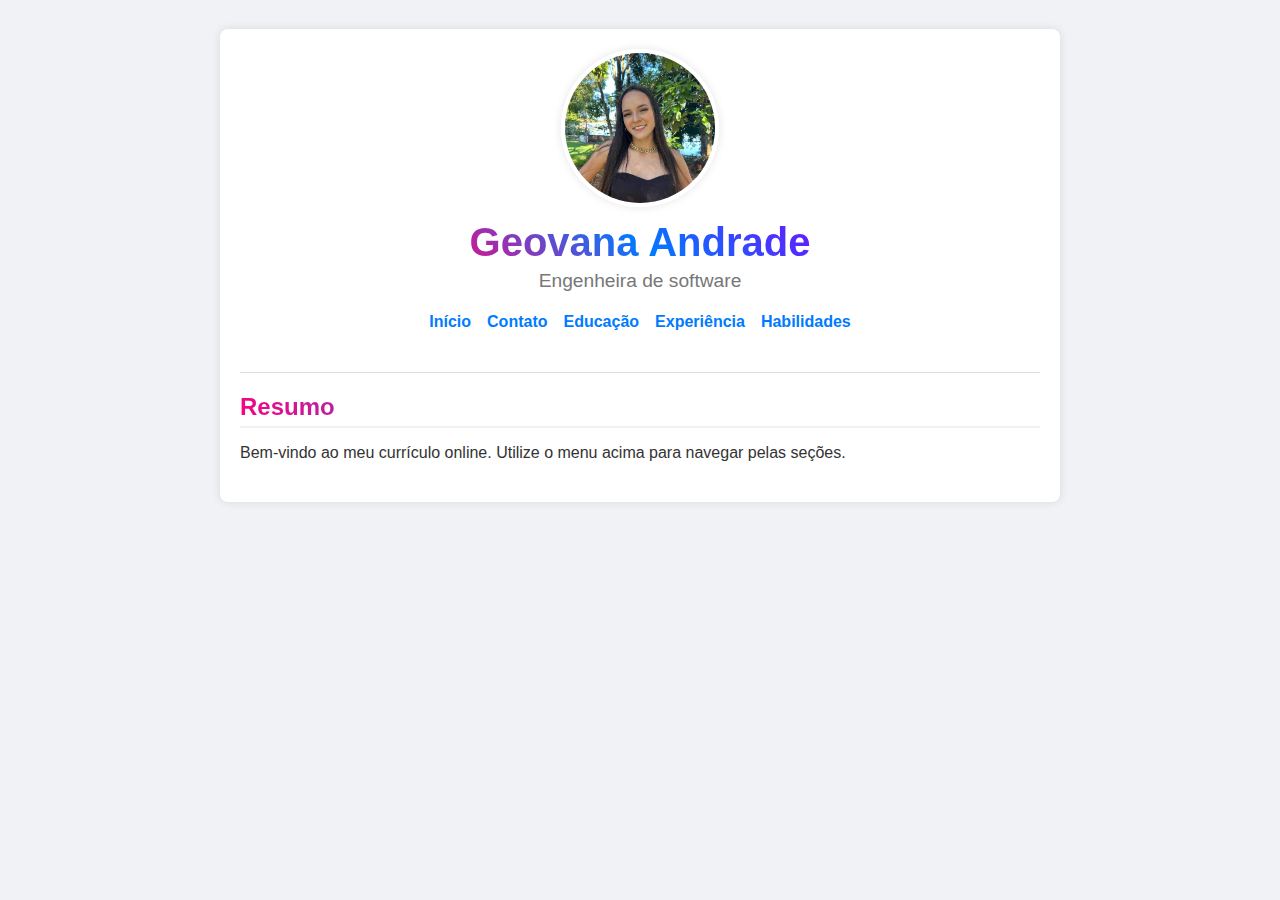
<file: index.html>
<!DOCTYPE html>
<html lang="pt-br">
<head>
    <meta charset="UTF-8">
    <meta name="viewport" content="width=device-width, initial-scale=1.0">
    <title>Currículo</title>
    <link rel="stylesheet" href="style.css">
</head>
<body>
    <div class="container">
        <header>
            <div class="cabecalho">
                <img src="meu-perfil.jpeg" alt="Foto de perfil" class="profile-pic">
                <h1>Geovana Andrade</h1>
                <p>Engenheira de software</p>
                <nav>
                    <ul class="nav-menu">
                        <li><a href="index.html">Início</a></li>
                        <li><a href="contato.html">Contato</a></li>
                        <li><a href="educacao.html">Educação</a></li>
                        <li><a href="experiencia.html">Experiência</a></li>
                        <li><a href="habilidades.html">Habilidades</a></li>
                    </ul>
                </nav>
            </div>
        </header>
        <main>
            <section class="summary">
                <h2>Resumo</h2>
                <p>Bem-vindo ao meu currículo online. Utilize o menu acima para navegar pelas seções.</p>
            </section>
        </main>
    </div>
</body>
</html>
</file>
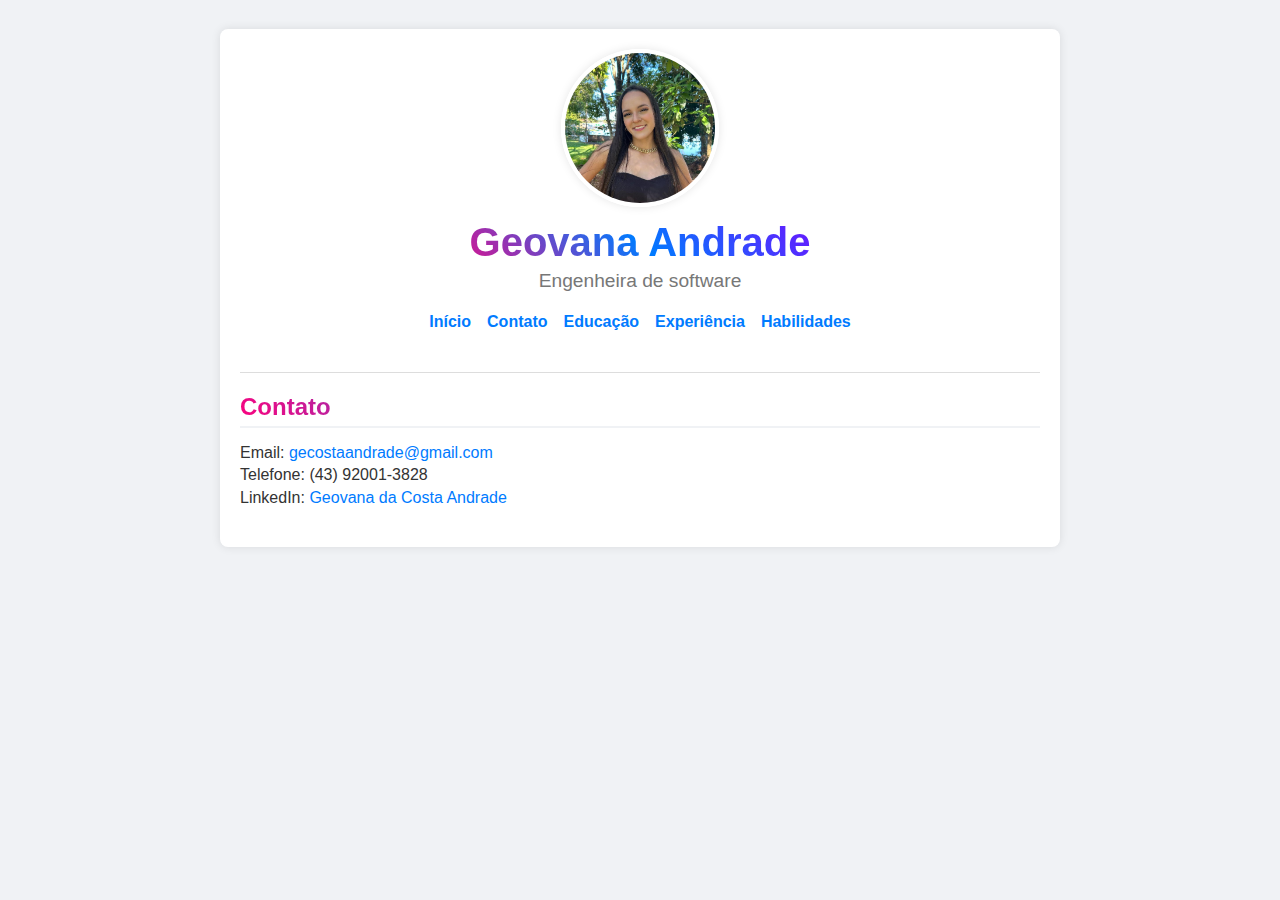
<file: contato.html>
<!DOCTYPE html>
<html lang="pt-br">
<head>
    <meta charset="UTF-8">
    <meta name="viewport" content="width=device-width, initial-scale=1.0">
    <title>Contato</title>
    <link rel="stylesheet" href="style.css">
</head>
<body>
    <div class="container">
        <header>
            <div class="cabecalho">
                <img src="meu-perfil.jpeg" alt="Foto de perfil" class="profile-pic">
                <h1>Geovana Andrade</h1>
                <p>Engenheira de software</p>
                <nav>
                    <ul class="nav-menu">
                        <li><a href="index.html">Início</a></li>
                        <li><a href="contato.html">Contato</a></li>
                        <li><a href="educacao.html">Educação</a></li>
                        <li><a href="experiencia.html">Experiência</a></li>
                        <li><a href="habilidades.html">Habilidades</a></li>
                    </ul>
                </nav>
            </div>
        </header>
        <section class="contact">
            <h2>Contato</h2>
            <ul>
                <li>Email: <a href="mailto:gecostaandrade@gmail.com">gecostaandrade@gmail.com</a></li>
                <li>Telefone: (43) 92001-3828</li>
                <li>LinkedIn: <a href="https://www.linkedin.com/in/geovanaandrade" target="_blank">Geovana da Costa Andrade</a></li>
            </ul>
        </section>
    </div>
</body>
</html>
</file>
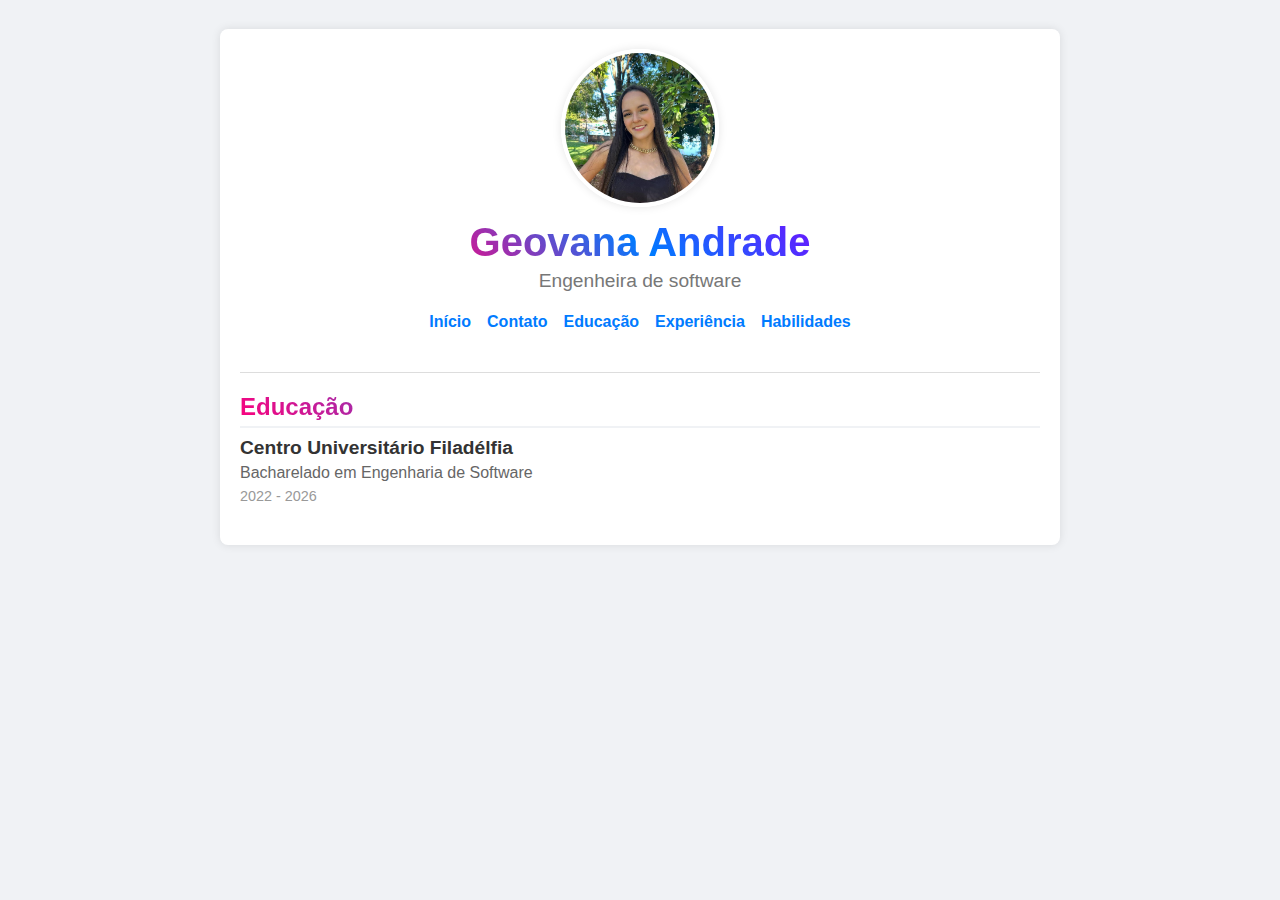
<file: educacao.html>
<!DOCTYPE html>
<html lang="pt-br">
<head>
    <meta charset="UTF-8">
    <meta name="viewport" content="width=device-width, initial-scale=1.0">
    <title>Educação</title>
    <link rel="stylesheet" href="style.css">
</head>
<body>
    <div class="container">
        <header>
            <div class="cabecalho">
                <img src="meu-perfil.jpeg" alt="Foto de perfil" class="profile-pic">
                <h1>Geovana Andrade</h1>
                <p>Engenheira de software</p>
                <nav>
                    <ul class="nav-menu">
                        <li><a href="index.html">Início</a></li>
                        <li><a href="contato.html">Contato</a></li>
                        <li><a href="educacao.html">Educação</a></li>
                        <li><a href="experiencia.html">Experiência</a></li>
                        <li><a href="habilidades.html">Habilidades</a></li>
                    </ul>
                </nav>
            </div>
        </header>
        <section class="education">
            <h2>Educação</h2>
            <div class="item">
                <h3>Centro Universitário Filadélfia</h3>
                <p>Bacharelado em Engenharia de Software</p>
                <span>2022 - 2026</span>
            </div>
        </section>
    </div>
</body>
</html>
</file>
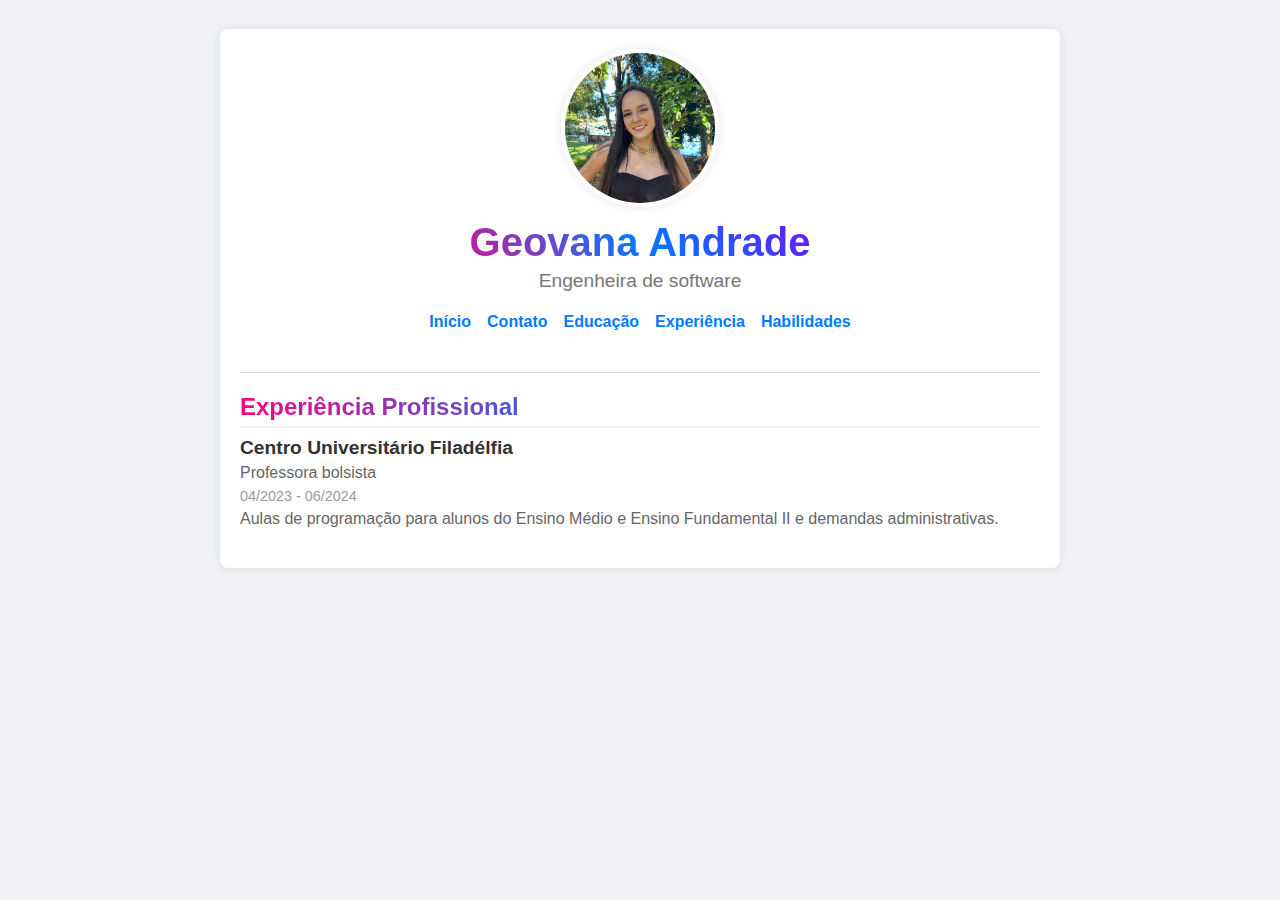
<file: experiencia.html>
<!DOCTYPE html>
<html lang="pt-br">
<head>
    <meta charset="UTF-8">
    <meta name="viewport" content="width=device-width, initial-scale=1.0">
    <title>Experiência</title>
    <link rel="stylesheet" href="style.css">
</head>
<body>
    <div class="container">
        <header>
            <div class="cabecalho">
                <img src="meu-perfil.jpeg" alt="Foto de perfil" class="profile-pic">
                <h1>Geovana Andrade</h1>
                <p>Engenheira de software</p>
                <nav>
                    <ul class="nav-menu">
                        <li><a href="index.html">Início</a></li>
                        <li><a href="contato.html">Contato</a></li>
                        <li><a href="educacao.html">Educação</a></li>
                        <li><a href="experiencia.html">Experiência</a></li>
                        <li><a href="habilidades.html">Habilidades</a></li>
                    </ul>
                </nav>
            </div>
        </header>
        <section class="experience">
            <h2>Experiência Profissional</h2>
            <div class="item">
                <h3>Centro Universitário Filadélfia</h3>
                <p>Professora bolsista</p>
                <span>04/2023 - 06/2024</span>
                <p>Aulas de programação para alunos do Ensino Médio e Ensino Fundamental II e demandas administrativas.</p>
            </div>
        </section>
    </div>
</body>
</html>
</file>
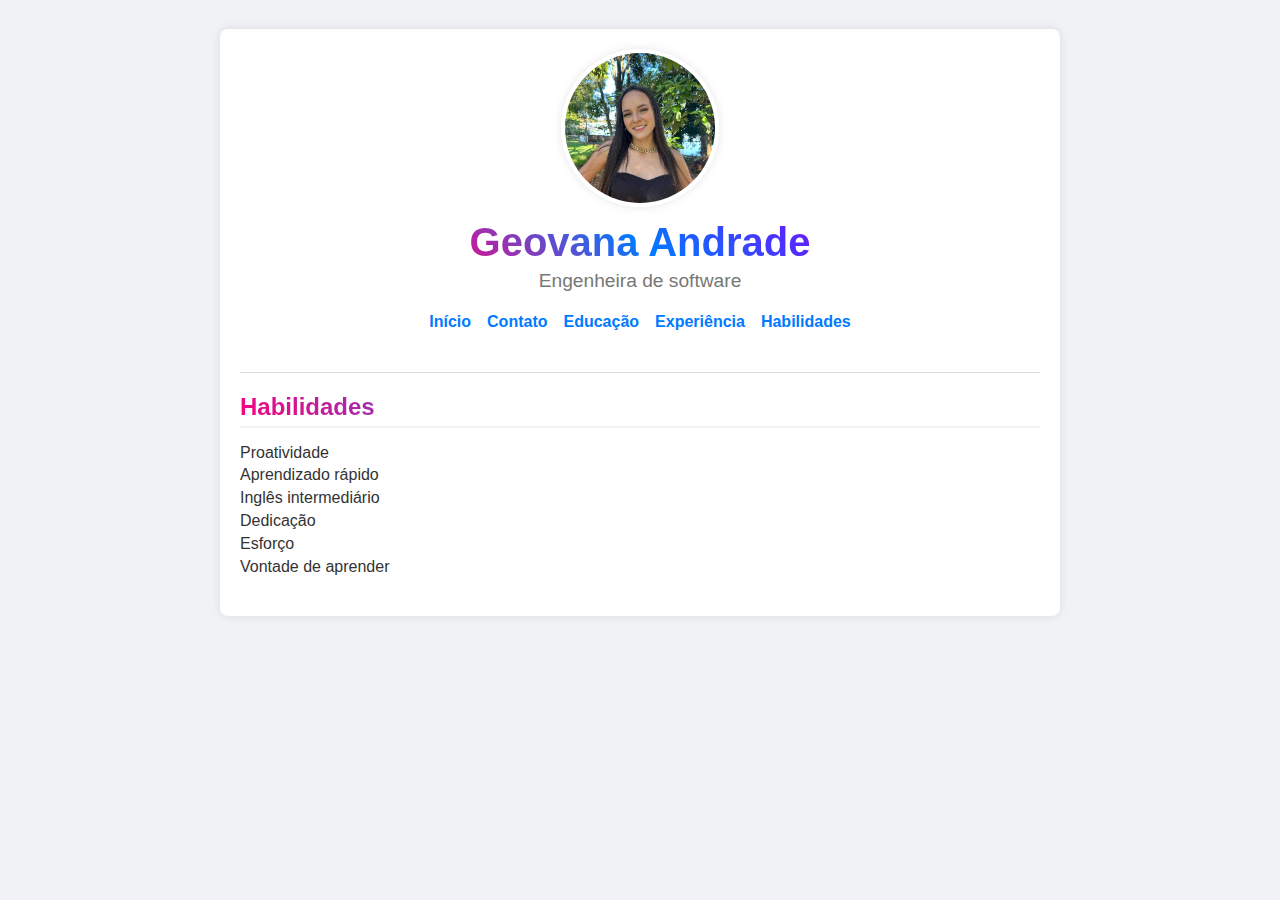
<file: habilidades.html>
<!DOCTYPE html>
<html lang="pt-br">
<head>
    <meta charset="UTF-8">
    <meta name="viewport" content="width=device-width, initial-scale=1.0">
    <title>Habilidades</title>
    <link rel="stylesheet" href="style.css">
</head>
<body>
    <div class="container">
        <header>
            <div class="cabecalho">
                <img src="meu-perfil.jpeg" alt="Foto de perfil" class="profile-pic">
                <h1>Geovana Andrade</h1>
                <p>Engenheira de software</p>
                <nav>
                    <ul class="nav-menu">
                        <li><a href="index.html">Início</a></li>
                        <li><a href="contato.html">Contato</a></li>
                        <li><a href="educacao.html">Educação</a></li>
                        <li><a href="experiencia.html">Experiência</a></li>
                        <li><a href="habilidades.html">Habilidades</a></li>
                    </ul>
                </nav>
            </div>
        </header>
        <section class="skills">
            <h2>Habilidades</h2>
            <ul>
                <li>Proatividade</li>
                <li>Aprendizado rápido</li>
                <li>Inglês intermediário</li>
                <li>Dedicação</li>
                <li>Esforço</li>
                <li>Vontade de aprender</li>
            </ul>
        </section>
    </div>
</body>
</html>
</file>
<file: style.css>
body {
    font-family: 'Arial', sans-serif;
    background-color: #f0f2f5;
    margin: 0;
    padding: 0;
    color: #333;
}

.container {
    width: 90%;
    max-width: 50rem;
    margin: 1.8rem auto;
    background: #fff;
    padding: 1.25rem;
    box-shadow: 0 0 0.6rem rgba(0, 0, 0, 0.1);
    border-radius: 0.5rem;
}

header {
    display: flex;
    align-items: center;
    flex-direction: column;
    text-align: center;
    padding-bottom: 1.25rem;
    border-bottom: 1px solid #ddd;
    position: relative;
}

header .profile-pic {
    width: 9.375rem;
    height: 9.375rem;
    border-radius: 50%;
    object-fit: cover;
    border: 0.3rem solid #fff;
    box-shadow: 0 0 0.6rem rgba(0, 0, 0, 0.1);
    top: -4.7rem;
    left: calc(50% - 4.7rem);
}

header h1 {
    margin: 0.6rem 0 0 0;
    font-size: 2.5em;
    color: #444;
    background: linear-gradient(45deg, #ff007b, #007bff, #8000ff);
    -webkit-background-clip: text;
    -webkit-text-fill-color: transparent;
}

header p {
    margin: 0.3rem 0 0;
    font-size: 1.2em;
    color: #777;
}

nav {
    margin-top: 1rem;
}

.nav-menu {
    list-style: none;
    padding: 0;
    display: flex;
    gap: 1rem;
    flex-wrap: wrap;
    justify-content: center;
}

.nav-menu li {
    display: inline;
}

.nav-menu a {
    text-decoration: none;
    color: #007bff;
    font-weight: bold;
}

.nav-menu a:hover {
    text-decoration: underline;
}

section {
    margin: 1.25rem 0;
}

h2 {
    font-size: 1.5em;
    color: #444;
    border-bottom: 2px solid #f0f2f5;
    padding-bottom: 0.3rem;
    margin-bottom: 0.6rem;
    background: linear-gradient(45deg, #ff007b, #007bff, #8000ff);
    -webkit-background-clip: text;
    -webkit-text-fill-color: transparent;
}

ul {
    list-style: none;
    padding: 0;
}

ul li {
    margin: 0.3rem 0;
}

a {
    color: #007bff;
    text-decoration: none;
}

a:hover {
    text-decoration: underline;
}

.item {
    margin-bottom: 0.9rem;
}

.item h3 {
    margin: 0;
    font-size: 1.2em;
    color: #333;
}

.item p {
    margin: 0.3rem 0;
    color: #666;
}

.item span {
    font-size: 0.9em;
    color: #999;
}

/* Responsividade dos textos, imagem, container, header e do nav bar*/

@media (max-width: 768px) {
    .container {
        width: 95%;
        padding: 1rem;
    }

    header .profile-pic {
        width: 7rem;
        height: 7rem;
        top: -3.5rem;
        left: calc(50% - 3.5rem);
    }

    header h1 {
        font-size: 2em;
    }

    header p {
        font-size: 1em;
    }

    .nav-menu {
        flex-direction: column;
        gap: 0.5rem;
    }

    h2 {
        font-size: 1.3em;
    }

    .item h3 {
        font-size: 1.1em;
    }
}

@media (max-width: 480px) {
    header h1 {
        font-size: 1.5em;
    }

    header p {
        font-size: 0.9em;
    }

    .nav-menu {
        flex-direction: column;
        gap: 0.4rem;
    }

    h2 {
        font-size: 1.2em;
    }

    .item h3 {
        font-size: 1em;
    }
}
</file>
